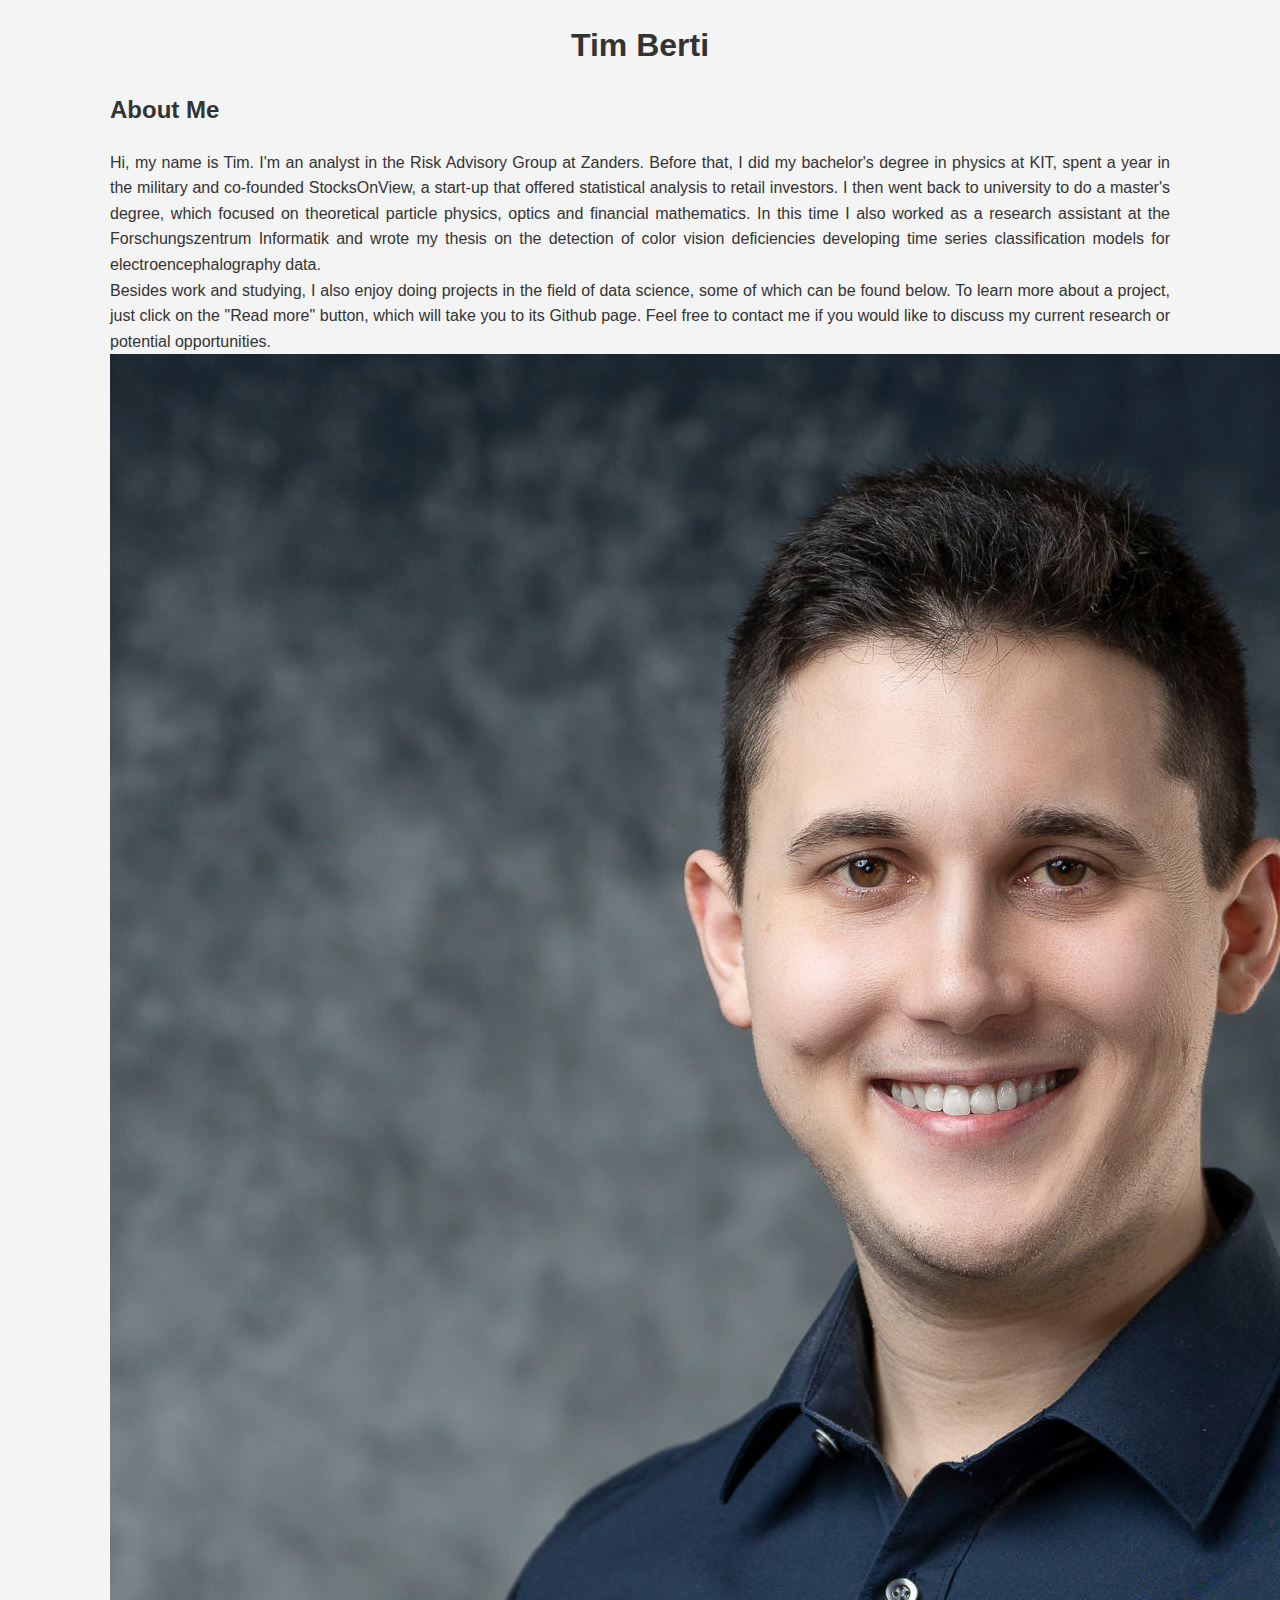
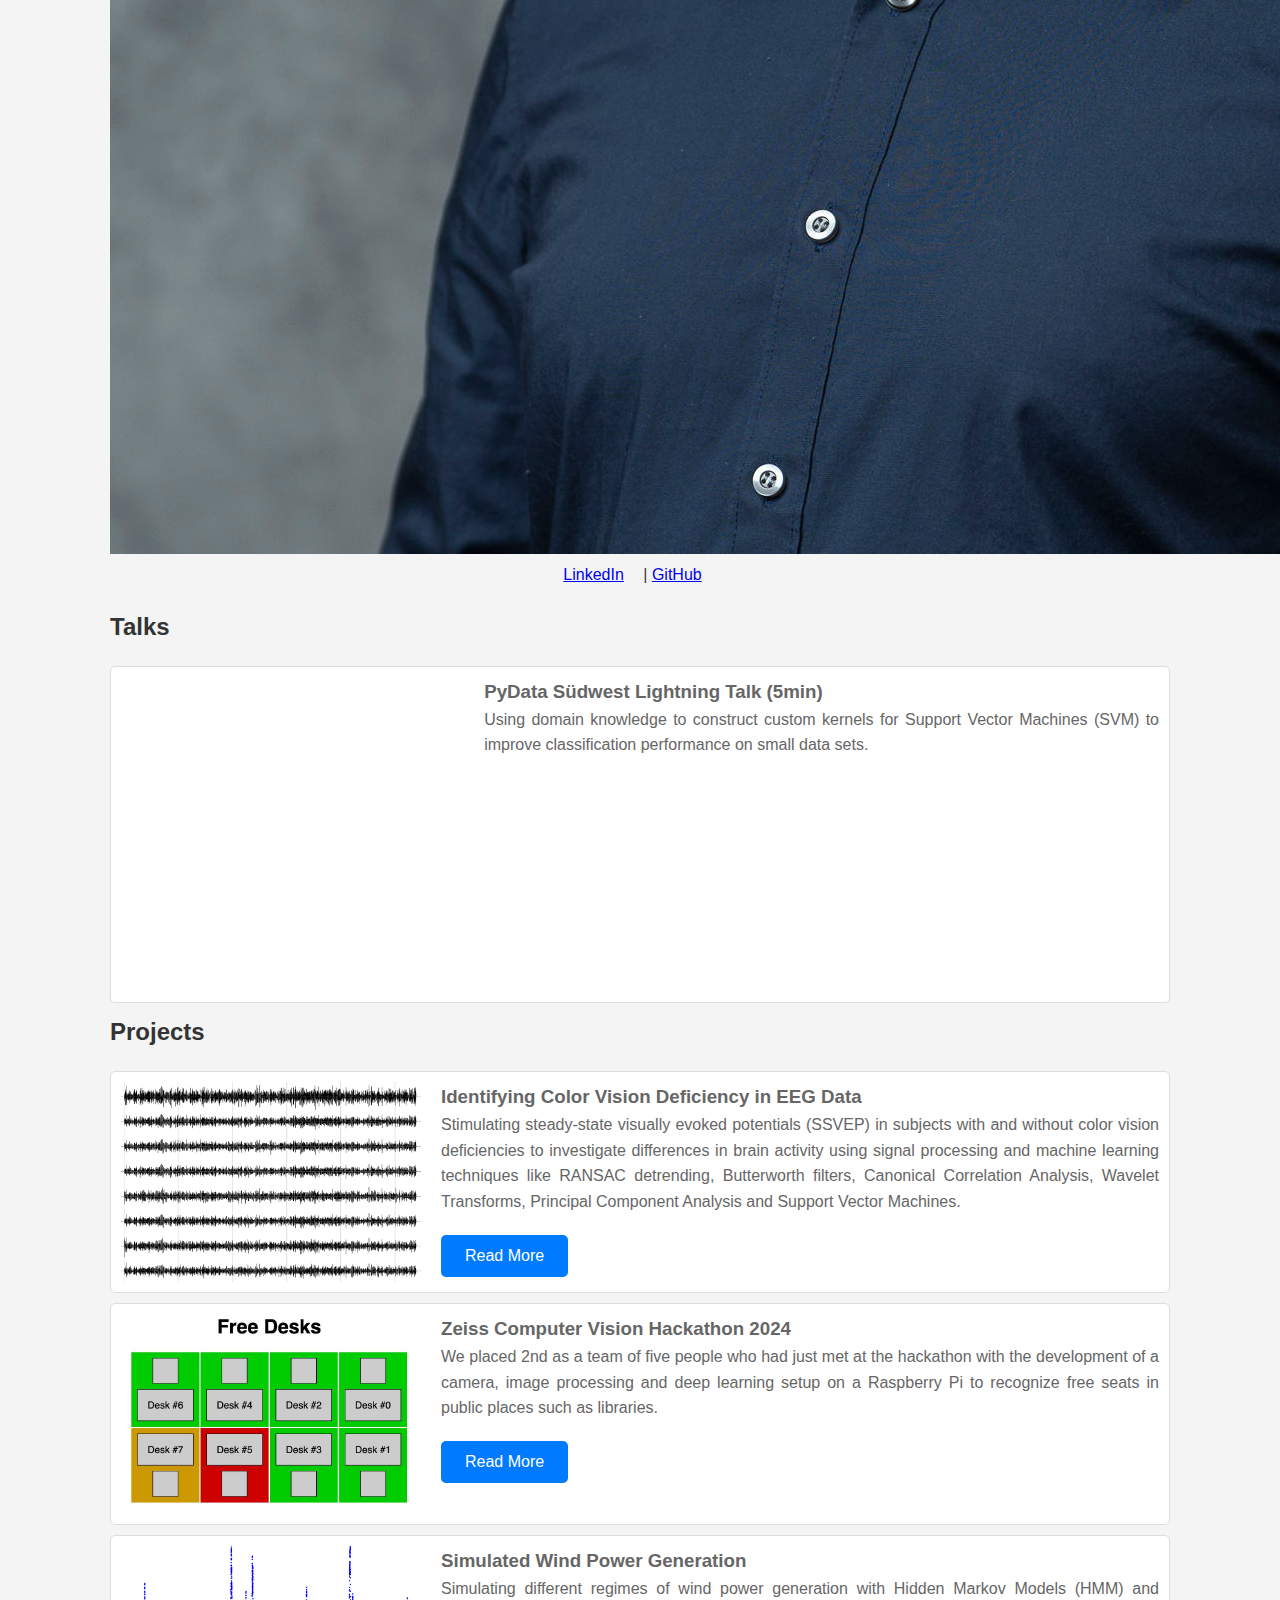
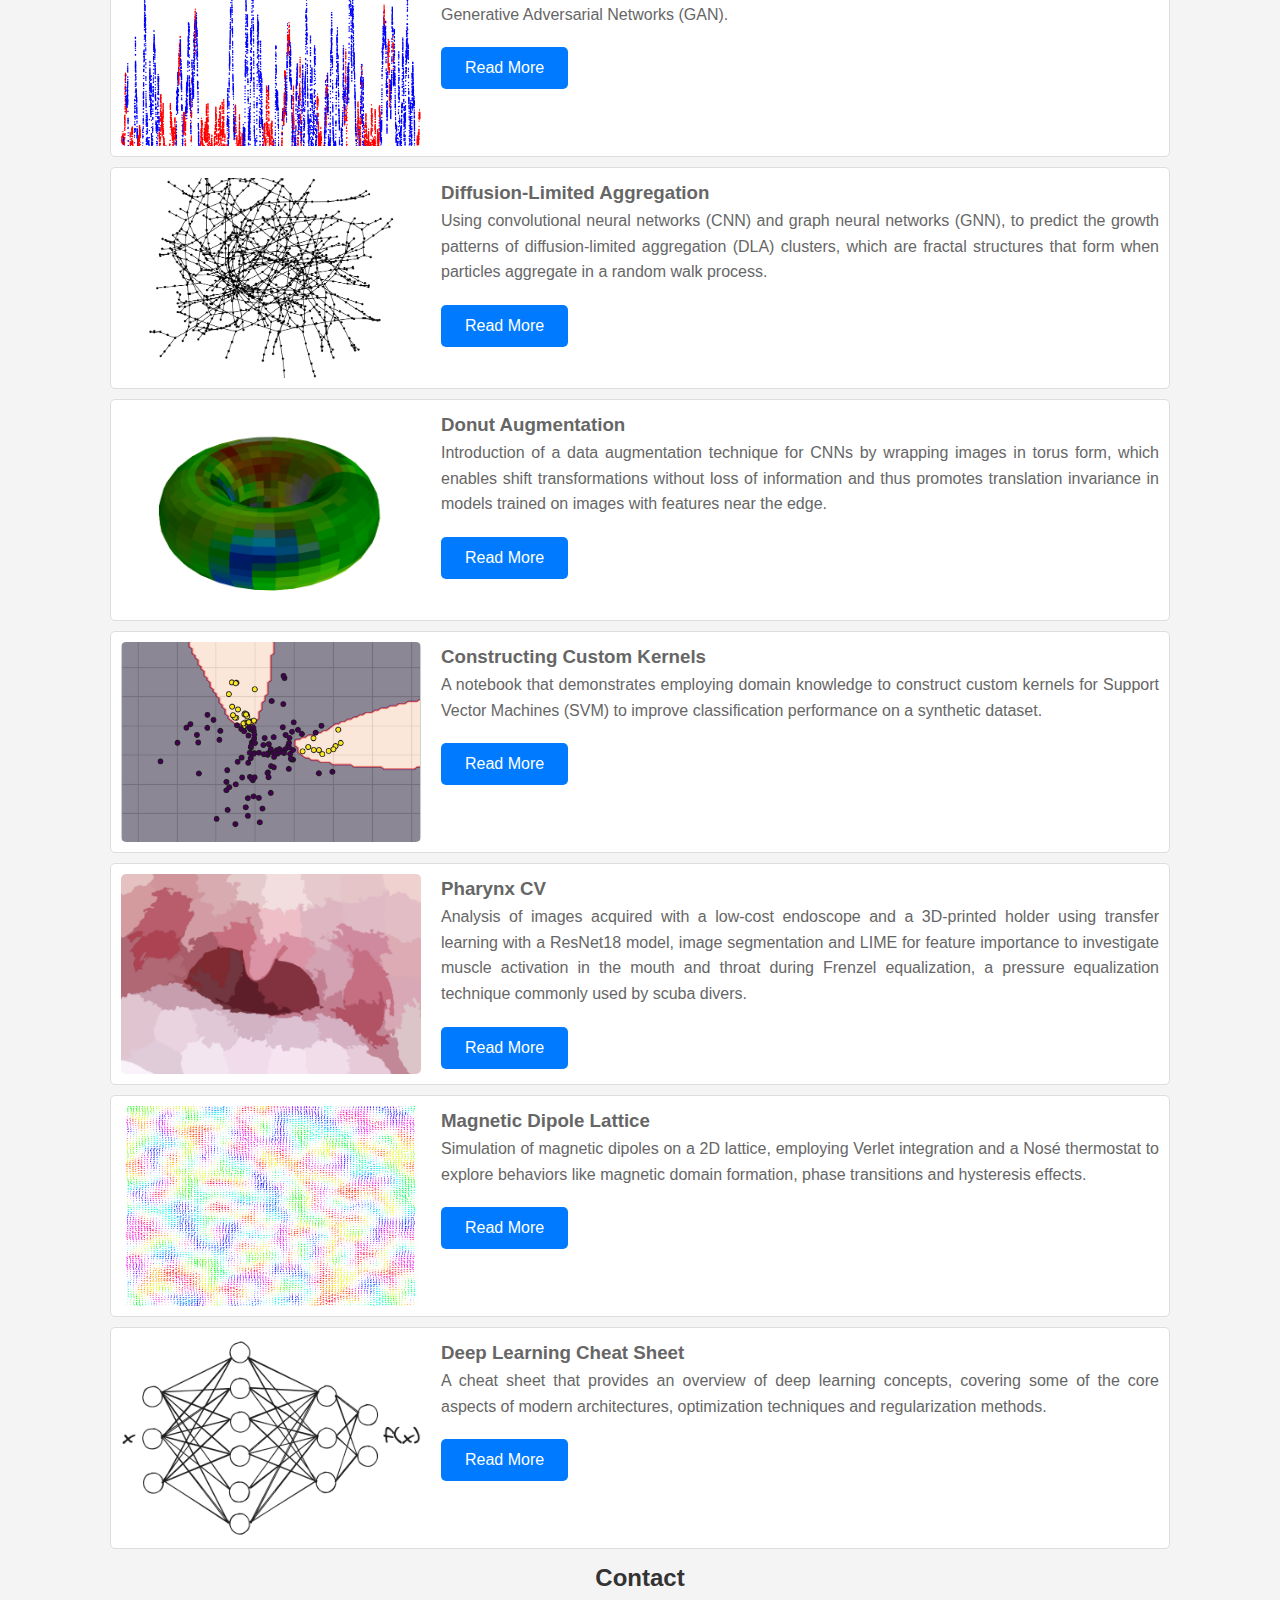
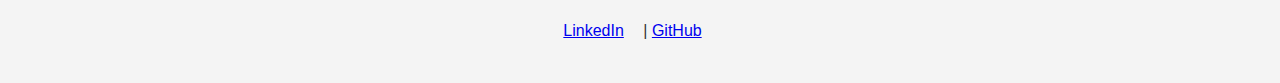
<file: index.html>
<!DOCTYPE html>
<html lang="en">
  <head>
    <meta charset="UTF-8" />
    <meta name="viewport" content="width=device-width, initial-scale=1.0" />
    <title>Tim Berti - Portfolio</title>
    <link rel="icon" type="image/png" href="images/favicon.png" />
    <meta
      name="description"
      content="Tim Berti's portfolio website showcasing projects and research in physics, machine learning, data science and simulation."
    />
    <meta
      name="keywords"
      content="Tim Berti, portfolio, physics, machine learning, data science, simulation, research"
    />
    <meta name="author" content="Tim Berti" />
    <link rel="stylesheet" href="style.css" />
  </head>
  <body class="container">
    <header>
      <h1>Tim Berti</h1>
    </header>
    <section id="about">
      <div class="about-me-container">
        <div class="about-me-text">
          <h2>About Me</h2>
          <p>
            Hi, my name is Tim. I'm an analyst in the Risk Advisory Group at Zanders. Before that, I did my bachelor's degree in physics at KIT, spent a year in the military and co-founded StocksOnView, a start-up that offered statistical analysis to retail investors. I then went back to university to do a master's degree, which focused on theoretical particle physics, optics and financial mathematics. In this time I also worked as a research assistant at the Forschungszentrum Informatik and wrote my thesis on the detection of color vision deficiencies developing time series classification models for electroencephalography data.
          </p>
          <p>
            Besides work and studying, I also enjoy doing projects in the field of data science, some of which can be found below. To learn more about a project, just click on the "Read more" button, which will take you to its Github page. Feel free to contact me if you would like to discuss my current research or potential opportunities.
          </p>
        </div>
        <img
          src="./images/portrait.jpg"
          alt="Tim Berti"
          class="portrait"
        />
      </div>
          <p class="nav-links">
            <a href="https://www.linkedin.com/in/tim-berti/">LinkedIn</a> |
            <a href="https://www.github.com/TimBerti">GitHub</a>
          </p>
    </section>
    <section id="talks">
      <h2>Talks</h2>
      <div class="project-card">
        <iframe width="560" height="315" src="https://www.youtube.com/embed/yViaySnySy8?si=oKaH2LRAlMYh8qfK&amp;start=2385" title="YouTube video player" frameborder="0" allow="accelerometer; autoplay; clipboard-write; encrypted-media; gyroscope; picture-in-picture; web-share" referrerpolicy="strict-origin-when-cross-origin" allowfullscreen></iframe>
        <div>
          <h3>PyData Südwest Lightning Talk (5min)</h3>
          <p class="project-description">
            Using domain knowledge to construct custom kernels for Support Vector Machines (SVM) to improve classification performance on small data sets.
          </p>
        </div>
      </div>
    </section>
    <section id="projects">
      <h2>Projects</h2>
      <div class="project-card">
        <img src="./images/eeg.png" alt="EEG" />
        <div>
          <h3>Identifying Color Vision Deficiency in EEG Data</h3>
          <p class="project-description">
            Stimulating steady-state visually evoked potentials (SSVEP) in
            subjects with and without color vision deficiencies to investigate
            differences in brain activity using signal processing and machine
            learning techniques like RANSAC detrending, Butterworth filters,
            Canonical Correlation Analysis, Wavelet Transforms, Principal
            Component Analysis and Support Vector Machines.
          </p>
          <button
            class="project-button"
            onclick="window.location.href='https://github.com/TimBerti/ssvep-cvd'"
          >
            Read More
          </button>
        </div>
      </div>
      <div class="project-card">
        <img src="./images/zeiss_hackathon.png" alt="Zeiss" />
        <div>
          <h3>Zeiss Computer Vision Hackathon 2024</h3>
          <p class="project-description">
            We placed 2nd as a team of five people who had just met at the hackathon with the development of a camera, image processing and deep learning setup on a Raspberry Pi to recognize free seats in public places such as libraries.
          </p>
          <button
            class="project-button"
            onclick="window.location.href='https://github.com/TimBerti/zeiss-hackathon-2024'"
          >
            Read More
          </button>
        </div>
      </div>
      <div class="project-card">
        <img src="./images/wind_power_generation.png" alt="Wind Power Generation" />
        <div>
          <h3>Simulated Wind Power Generation</h3>
          <p class="project-description">
            Simulating different regimes of wind power generation with Hidden Markov Models (HMM) and Generative Adversarial Networks (GAN).
          </p>
          <button
            class="project-button"
            onclick="window.location.href='https://github.com/TimBerti/wind-gan'"
          >
            Read More
          </button>
        </div>
      </div>
      <div class="project-card">
        <img src="./images/graph.png" alt="DLA" />
        <div>
          <h3>Diffusion-Limited Aggregation</h3>
          <p class="project-description">
            Using convolutional neural networks (CNN) and graph neural networks
            (GNN), to predict the growth patterns of diffusion-limited
            aggregation (DLA) clusters, which are fractal structures that form
            when particles aggregate in a random walk process.
          </p>
          <button
            class="project-button"
            onclick="window.location.href='https://github.com/TimBerti/diffusion-limited-aggregation'"
          >
            Read More
          </button>
        </div>
      </div>
      <div class="project-card">
        <img src="./images/donut.png" alt="Donut" />
        <div>
          <h3>Donut Augmentation</h3>
          <p class="project-description">
            Introduction of a data augmentation technique for CNNs by wrapping
            images in torus form, which enables shift transformations without
            loss of information and thus promotes translation invariance in
            models trained on images with features near the edge.
          </p>
          <button
            class="project-button"
            onclick="window.location.href='https://github.com/TimBerti/donut-augmentation'"
          >
            Read More
          </button>
        </div>
      </div>
      <div class="project-card">
        <img src="./images/generalized_cone_kernel.png" alt="Custom Kernel" />
        <div>
          <h3>Constructing Custom Kernels</h3>
          <p class="project-description">
            A notebook that demonstrates employing domain knowledge to construct
            custom kernels for Support Vector Machines (SVM) to improve
            classification performance on a synthetic dataset.
          </p>
          <button
            class="project-button"
            onclick="window.location.href='./articles/generalized_cone_kernel.html'"
          >
            Read More
          </button>
        </div>
      </div>
      <div class="project-card">
        <img src="./images/superpixel.png" alt="Pharynx" />
        <div>
          <h3>Pharynx CV</h3>
          <p class="project-description">
            Analysis of images acquired with a low-cost endoscope and a
            3D-printed holder using transfer learning with a ResNet18 model,
            image segmentation and LIME for feature importance to investigate
            muscle activation in the mouth and throat during Frenzel
            equalization, a pressure equalization technique commonly used by
            scuba divers.
          </p>
          <button
            class="project-button"
            onclick="window.location.href='https://github.com/TimBerti/pharynx-cv'"
          >
            Read More
          </button>
        </div>
      </div>
      <div class="project-card">
        <img src="./images/lattice_100.png" alt="Magnetic Dipole Lattice" />
        <div>
          <h3>Magnetic Dipole Lattice</h3>
          <p class="project-description">
            Simulation of magnetic dipoles on a 2D lattice, employing Verlet
            integration and a Nosé thermostat to explore behaviors like magnetic
            domain formation, phase transitions and hysteresis effects.
          </p>
          <button
            class="project-button"
            onclick="window.location.href='https://github.com/TimBerti/magnetic-dipole-lattice'"
          >
            Read More
          </button>
        </div>
      </div>
      <div class="project-card">
        <img src="./images/neural_network.png" alt="Neural Network" />
        <div>
          <h3>Deep Learning Cheat Sheet</h3>
          <p class="project-description">
            A cheat sheet that provides an overview of deep learning concepts, covering some of the core aspects of modern architectures, optimization techniques and regularization methods.
          </p>
          <button
            class="project-button"
            onclick="window.location.href='https://drive.google.com/file/d/1s1UKpgl6vkFFocFdWyqBOWO9tBx6WQVe/view?usp=sharing'"
          >
            Read More
          </button>
        </div>
      </div>
    </section>
    <section id="contact" class="centered">
      <h2>Contact</h2>
      <p class="nav-links">
        <a href="https://www.linkedin.com/in/tim-berti/">LinkedIn</a> |
        <a href="https://www.github.com/TimBerti">GitHub</a>
      </p>
    </section>
  </body>
</html>

<script
  async
  src="https://www.googletagmanager.com/gtag/js?id=G-N5M7EVT8NL"
></script>
<script>
  window.dataLayer = window.dataLayer || [];
  function gtag() {
    dataLayer.push(arguments);
  }
  gtag("js", new Date());

  gtag("config", "G-N5M7EVT8NL");
</script>
</file>
<file: style.css>
/* Reset some default styles */
* {
    margin: 0;
    padding: 0;
    box-sizing: border-box;
}

body {
    font-family: 'Segoe UI', Tahoma, Geneva, Verdana, sans-serif;
    line-height: 1.6;
    color: #333;
    background-color: #f4f4f4;
    padding: 20px;
    max-width: 1100px;
    margin: auto;
    text-align: justify;
}

header, .contact, h2 {
    margin-bottom: 20px;
}

header, .centered {
    text-align: center;
}

h1, h2 {
    color: #333;
}

.nav-links a {
    margin-right: 15px;
}

.nav-links {
    text-align: center;
    margin-bottom: 20px;
}

.section {
    margin-bottom: 20px;
}

.project-card {
    display: flex;
    background: #fff;
    border: 1px solid #ddd;
    margin-bottom: 10px;
    padding: 10px;
    border-radius: 5px;
    transition: box-shadow 0.3s ease;
    align-items: flex-start; /* Adjust vertical alignment */
}

.project-card:hover {
    box-shadow: 0 5px 15px rgba(0,0,0,0.1);
}

.project-card img {
    flex: 0 0 auto; /* Don't grow, don't shrink, auto for natural aspect ratio */
    width: 300px; /* Fixed width for all images */
    height: 200px; /* Fixed height for all images */
    object-fit: cover; /* Cover the area without breaking aspect ratio */
    margin-right: 20px;
    border-radius: 5px;
}

.project-description, h3 {
    color: #666;
    margin: 0;
    text-align: justify;
}

.project-button {
    display: inline-block;
    background-color: #007BFF; /* Primary button color */
    color: #FFFFFF; /* Text color */
    padding: 12px 24px; /* Vertical and horizontal padding */
    font-size: 16px; /* Text size */
    border: none; /* Removes the default border */
    cursor: pointer; /* Changes the cursor to indicate it's clickable */
    border-radius: 5px; /* Rounds the corners */
    text-decoration: none; /* Removes underline from links */
    transition: background-color 0.3s ease, box-shadow 0.3s ease; /* Smooth transition for hover effects */
    margin-top: 20px; /* Adds space between the button and the text */
}

.project-button:hover {
    background-color: #0056b3; /* Darker shade for hover state */
    box-shadow: 0 5px 15px rgba(0, 0, 0, 0.1); /* Adds shadow to lift the button */
}

/* Responsive design for smaller screens */
@media (max-width: 768px) {
    .container {
        padding: 10px;
    }

    .project-card {
        flex-direction: column;
        text-align: center;
    }

    .project-card img {
        margin: 0 auto 20px; /* Center image on small screens and add margin below */
        width: 100%; /* Make image full width on small screens */
        max-width: 300px; /* Adjust max-width for mobile */
        height: auto; /* Adjust height to maintain aspect ratio on small screens */
    }
}
</file>
